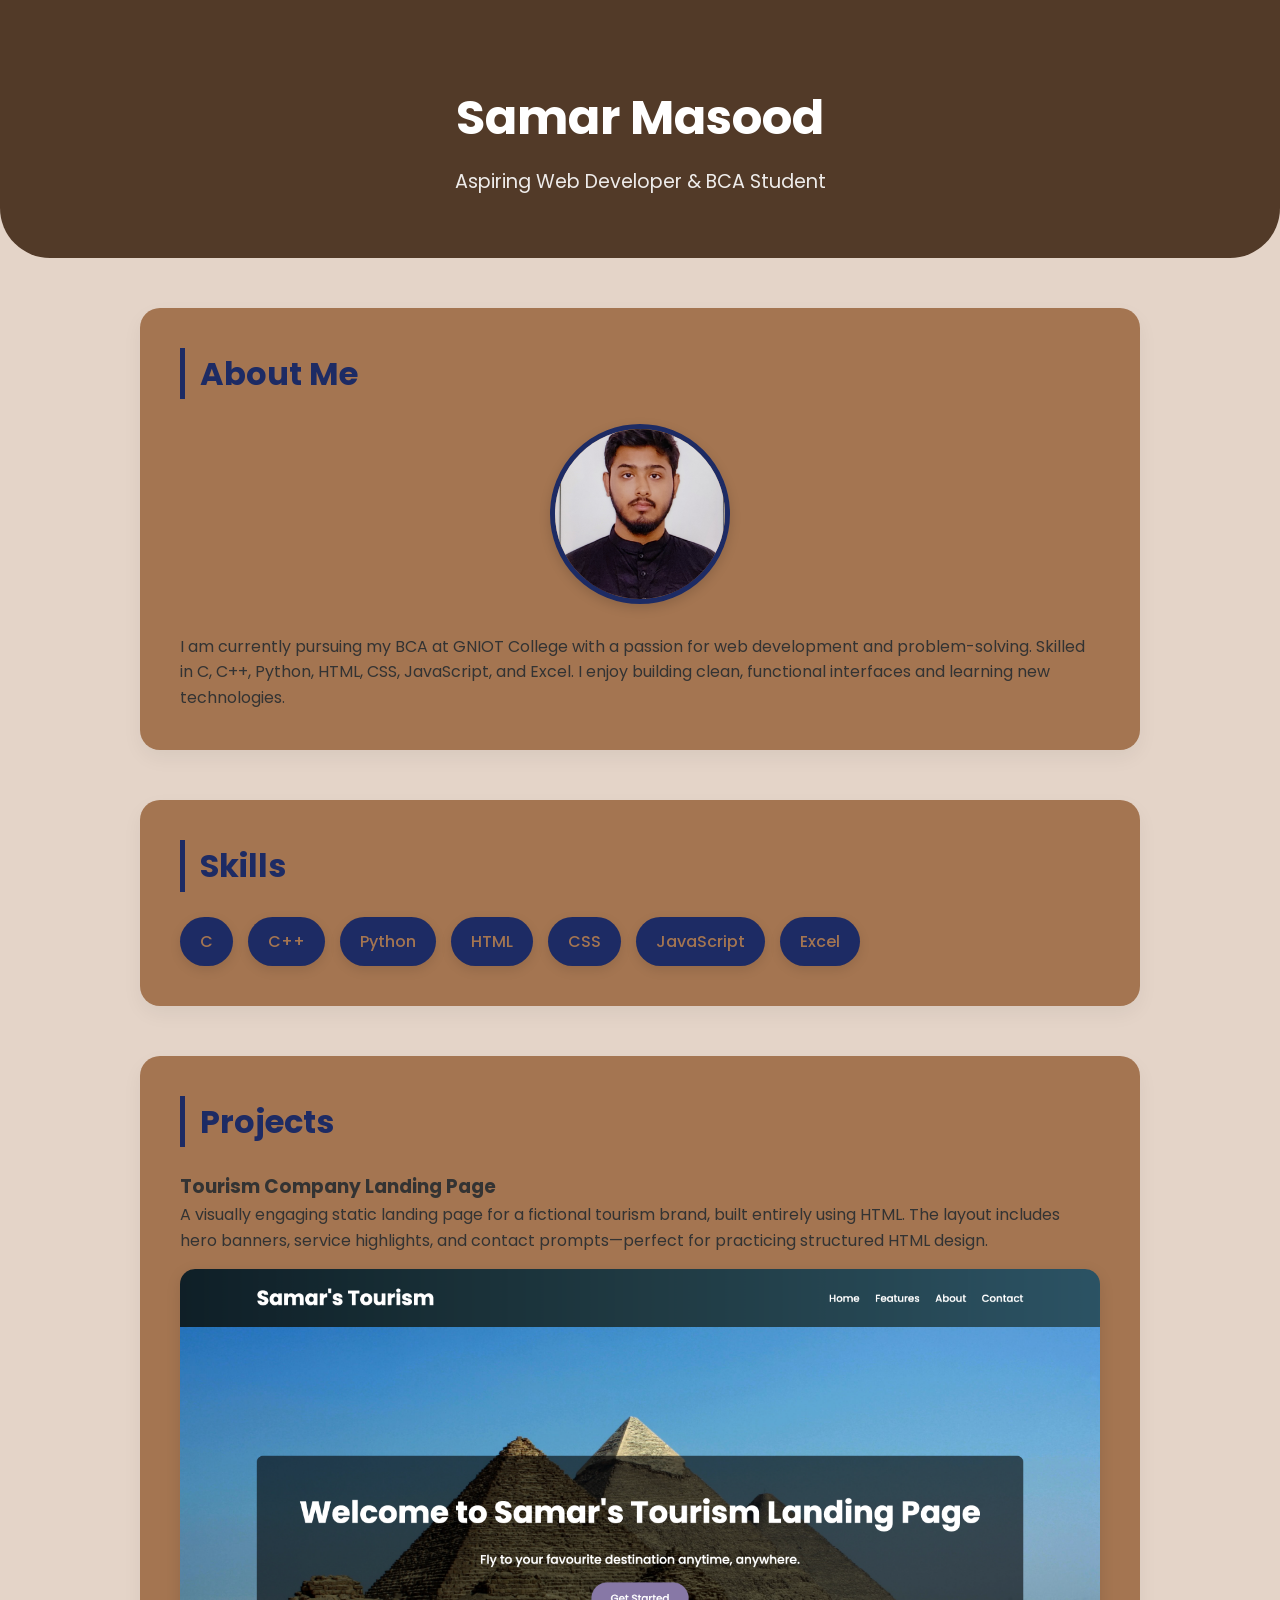
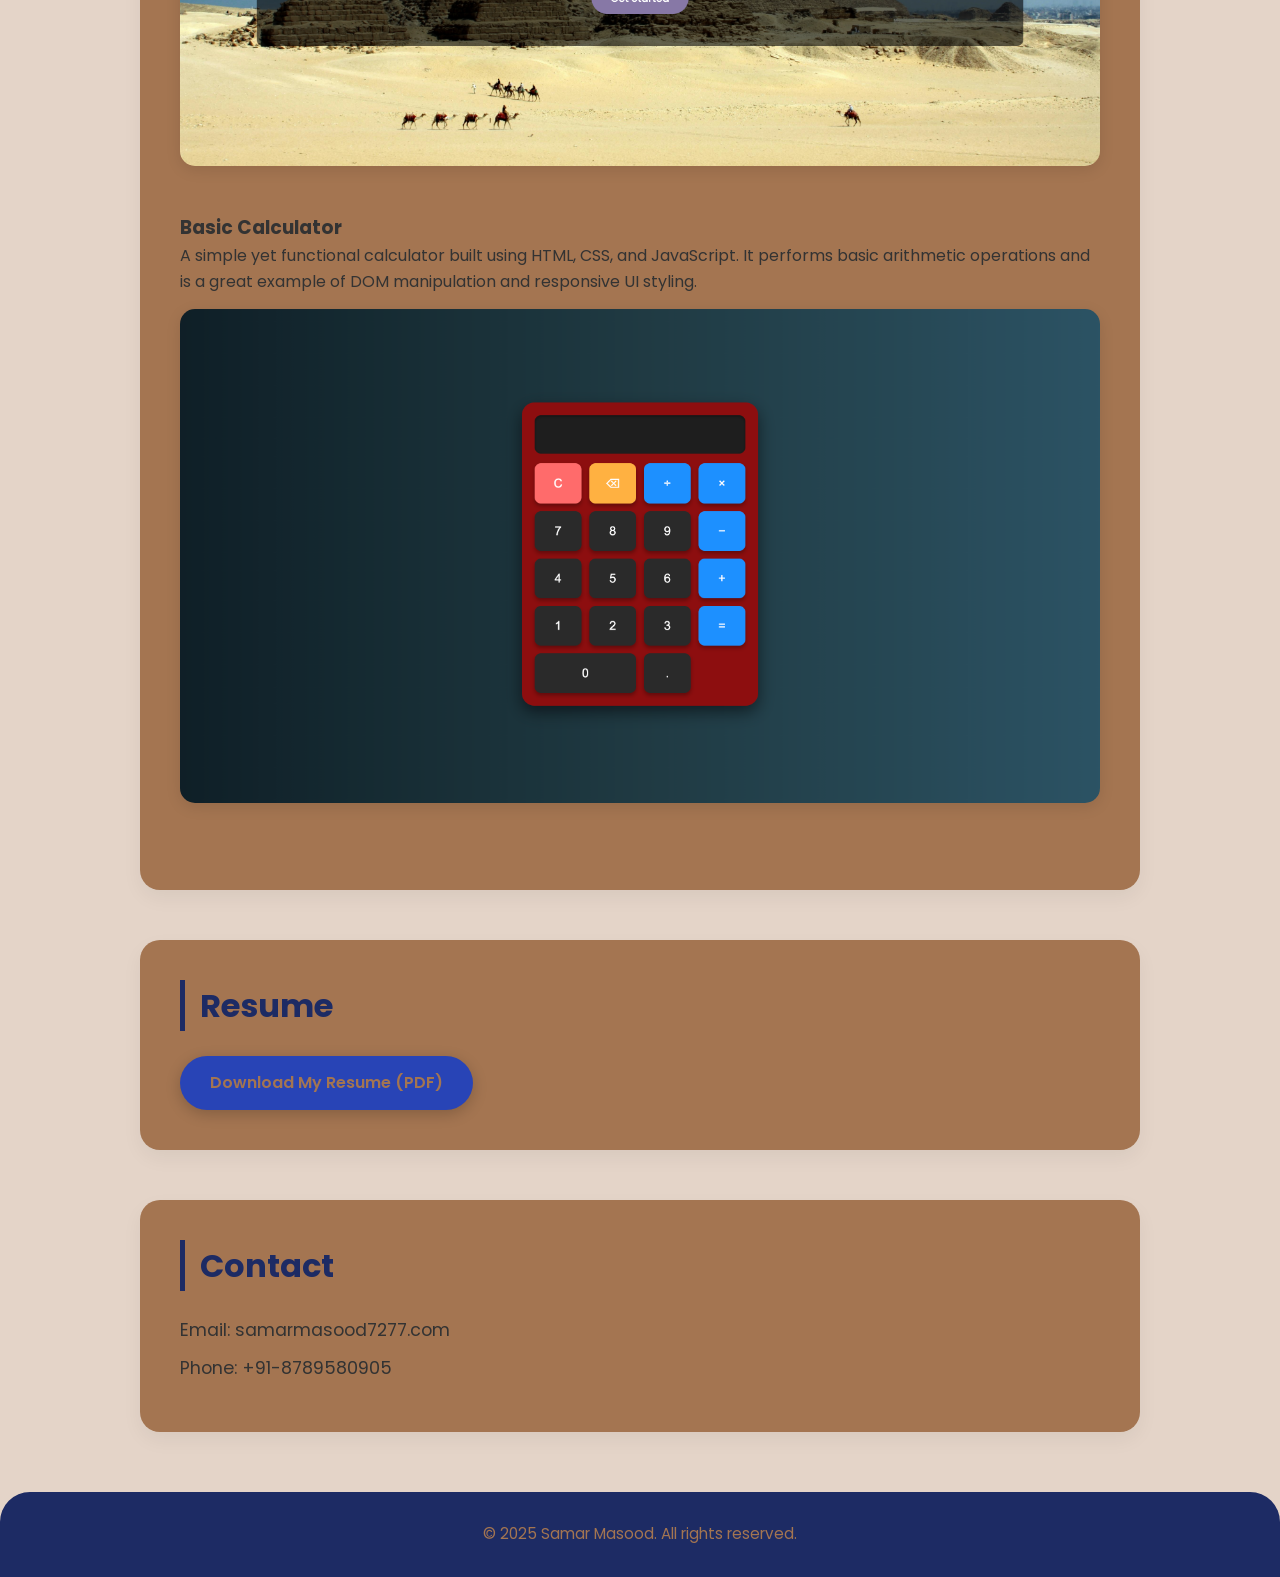
<file: Task-1 (Portfolio)/index.html>
<!DOCTYPE html>
<html lang="en">
<head>
  <meta charset="UTF-8" />
  <meta name="viewport" content="width=device-width, initial-scale=1.0" />
  <title>Samar Masood | Portfolio</title>
  <link rel="stylesheet" href="style.css" />
</head>
<body>

  <header>
    <h1>Samar Masood</h1>
    <p>Aspiring Web Developer & BCA Student</p>
  </header>

  <section id="about">
    <h2>About Me</h2>
    <img src="Samar Passport Pic.jpg" alt="Samar Masood" />
    <p>I am currently pursuing my BCA at GNIOT College with a passion for web development and problem-solving. Skilled in C, C++, Python, HTML, CSS, JavaScript, and Excel. I enjoy building clean, functional interfaces and learning new technologies.</p>
  </section>

  <section id="skills">
    <h2>Skills</h2>
    <ul>
      <li>C</li>
      <li>C++</li>
      <li>Python</li>
      <li>HTML</li>
      <li>CSS</li>
      <li>JavaScript</li>
      <li>Excel</li>
    </ul>
  </section>

  <section id="projects">
    <h2>Projects</h2>

    <div class="project">
      <h3>Tourism Company Landing Page</h3>
      <p>A visually engaging static landing page for a fictional tourism brand, built entirely using HTML. The layout includes hero banners, service highlights, and contact prompts—perfect for practicing structured HTML design.</p>
      <img src="Landing Page.png" alt="Tourism Landing Page Preview">
    </div>

    <div class="project">
      <h3>Basic Calculator</h3>
      <p>A simple yet functional calculator built using HTML, CSS, and JavaScript. It performs basic arithmetic operations and is a great example of DOM manipulation and responsive UI styling.</p>
      <img src="Calculator.png" alt="Basic Calculator Preview">
    </div>
  </section>

  <section id="resume">
    <h2>Resume</h2>
    <p><a href="Samar Masood Resume.pdf" download>Download My Resume (PDF)</a></p>
  </section>

  <section id="contact">
    <h2>Contact</h2>
    <p>Email: samarmasood7277.com</p>
    <p>Phone: +91-8789580905</p>
  </section>

  <footer>
    <p>&copy; 2025 Samar Masood. All rights reserved.</p>
  </footer>

</body>
</html>
</file>
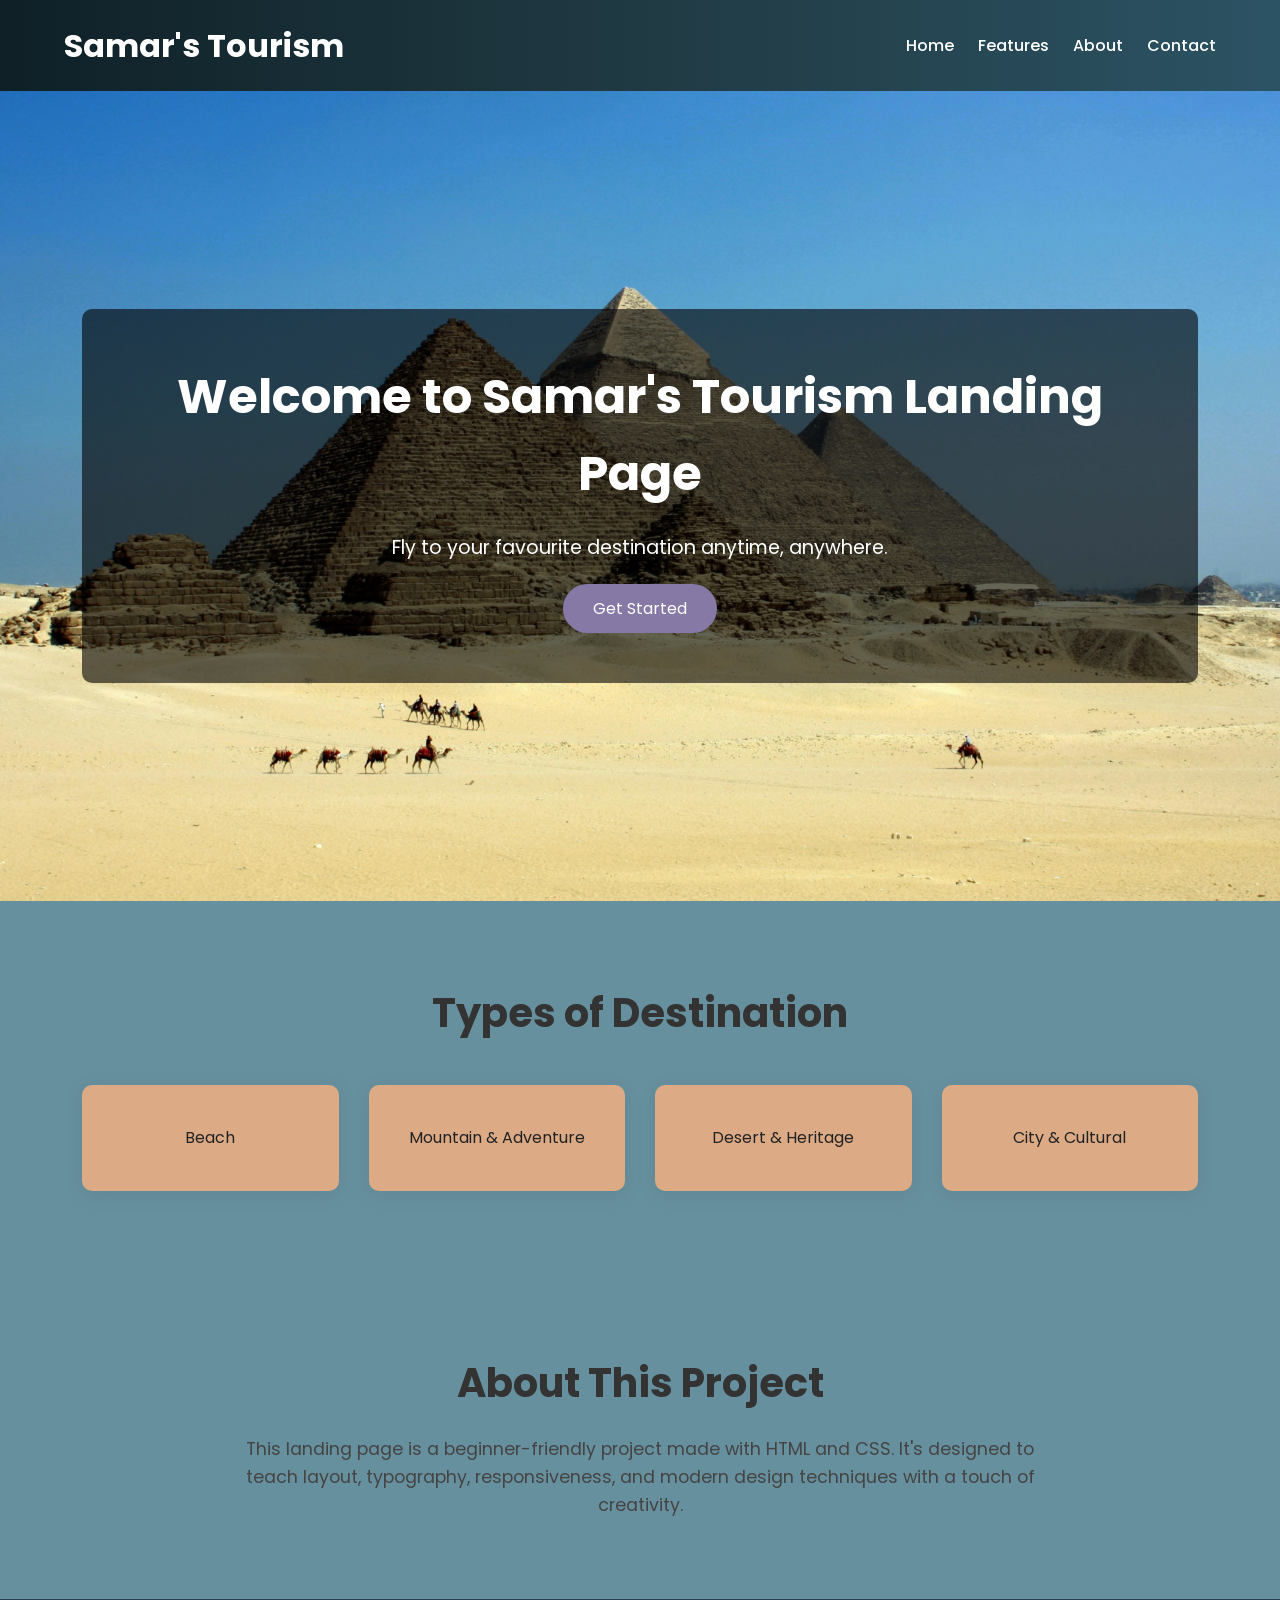
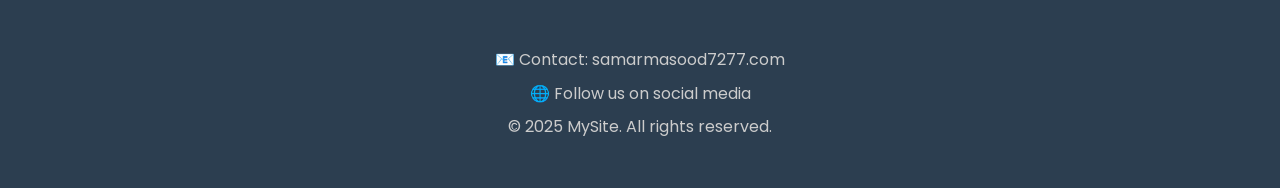
<file: Task-2 (Landing Page)/index.html>
<!DOCTYPE html>
<html lang="en">
<head>
  <meta charset="UTF-8" />
  <meta name="viewport" content="width=device-width, initial-scale=1.0" />
  <title>Samar's Landing Page</title>
  <link rel="stylesheet" href="style.css" />
  <link href="https://fonts.googleapis.com/css2?family=Poppins:wght@300;500;700&display=swap" rel="stylesheet">
</head>
<body>
  <header>
    <div class="container">
      <div class="logo">Samar's Tourism</div>
      <nav>
        <a href="#home">Home</a>
        <a href="#features">Features</a>
        <a href="#about">About</a>
        <a href="#contact">Contact</a>
      </nav>
    </div>
  </header>

  <section class="hero" id="home">
    <div class="container">
      <h2>Welcome to Samar's Tourism Landing Page</h2>
      <p>Fly to your favourite destination anytime, anywhere.</p>
      <a href="#contact" class="btn">Get Started</a>
    </div>
  </section>

  <section class="features" id="features">
    <div class="container">
      <h2>Types of Destination</h2>
      <div class="feature-boxes">
        <div class="box">Beach</div>
        <div class="box">Mountain & Adventure</div>
        <div class="box">Desert & Heritage</div>
        <div class="box">City & Cultural</div>
      </div>
    </div>
  </section>

  <section class="about" id="about">
    <div class="container">
      <h2>About This Project</h2>
      <p>This landing page is a beginner-friendly project made with HTML and CSS. It's designed to teach layout, typography, responsiveness, and modern design techniques with a touch of creativity.</p>
    </div>
  </section>

  <footer id="contact">
    <div class="container">
      <p>📧 Contact: samarmasood7277.com</p>
      <p>🌐 Follow us on social media</p>
      <p>&copy; 2025 MySite. All rights reserved.</p>
    </div>
  </footer>
</body>
</html>
</file>
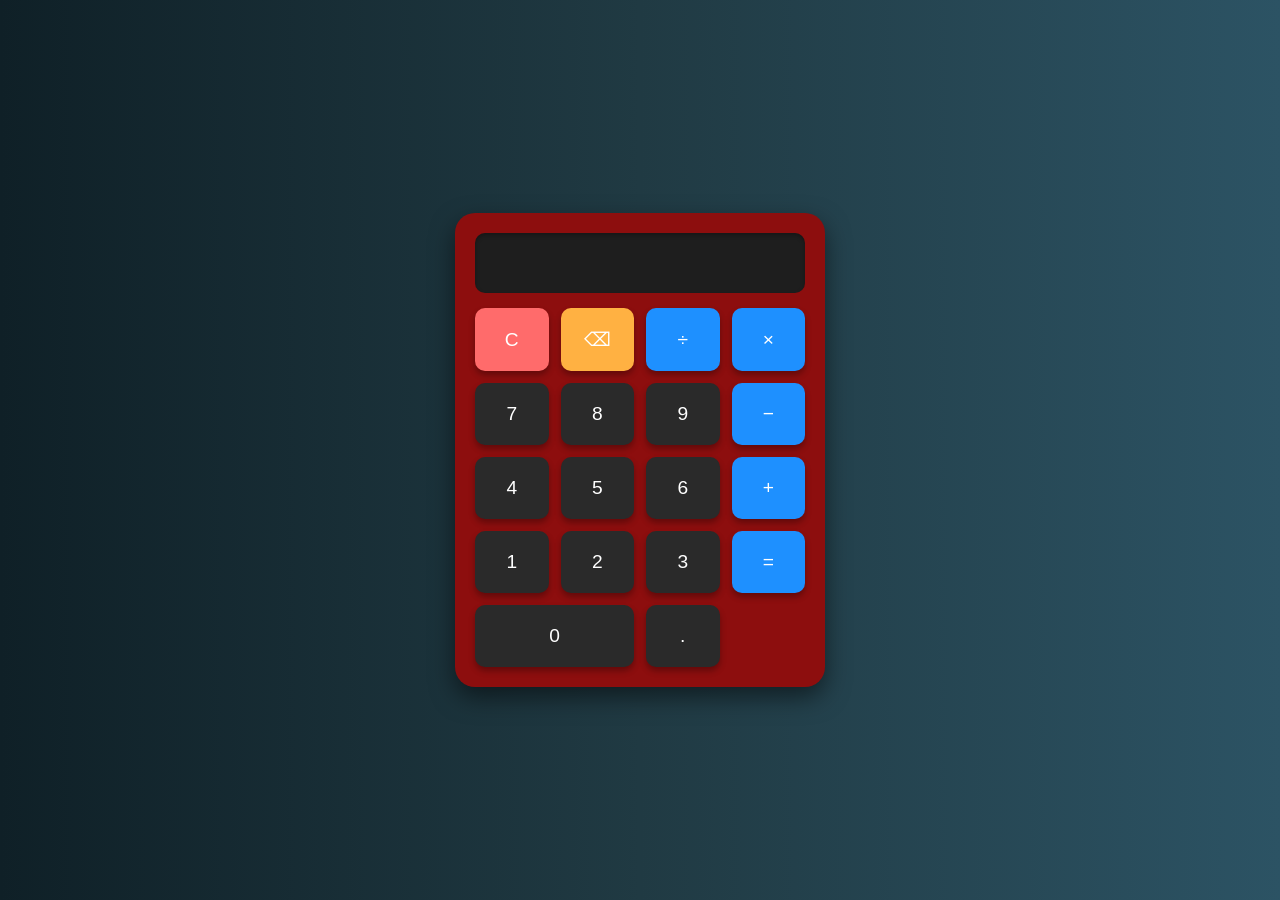
<file: Task-3 (Calculator)/index.html>
<!DOCTYPE html>
<html lang="en">
<head>
  <meta charset="UTF-8">
  <title>Basic Calculator</title>


  <link rel="stylesheet" href="style.css">
</head>
<body>
  <div class="calculator">
    <input type="text" class="display" id="display" disabled>
    <div class="buttons">
      <button class="btn" onclick="clearDisplay()">C</button>
      <button class="btn" onclick="deleteLast()">⌫</button>
      <button class="btn" onclick="appendToDisplay('/')">÷</button>
      <button class="btn" onclick="appendToDisplay('*')">×</button>

      <button class="btn" onclick="appendToDisplay('7')">7</button>
      <button class="btn" onclick="appendToDisplay('8')">8</button>
      <button class="btn" onclick="appendToDisplay('9')">9</button>
      <button class="btn" onclick="appendToDisplay('-')">−</button>

      <button class="btn" onclick="appendToDisplay('4')">4</button>
      <button class="btn" onclick="appendToDisplay('5')">5</button>
      <button class="btn" onclick="appendToDisplay('6')">6</button>
      <button class="btn" onclick="appendToDisplay('+')">+</button>

      <button class="btn" onclick="appendToDisplay('1')">1</button>
      <button class="btn" onclick="appendToDisplay('2')">2</button>
      <button class="btn" onclick="appendToDisplay('3')">3</button>
      <button class="btn equal" onclick="calculate()">=</button>

      <button class="btn zero" onclick="appendToDisplay('0')">0</button>
      <button class="btn" onclick="appendToDisplay('.')">.</button>
    </div>
  </div>

  <script src="script.js"></script>
</body>
</html>
</file>
<file: Task-1 (Portfolio)/style.css>
@import url('https://fonts.googleapis.com/css2?family=Poppins:wght@400;600;700&display=swap');

* {
  margin: 0;
  padding: 0;
  box-sizing: border-box;
}

body {
  font-family: 'Poppins', sans-serif;
  background: #e4d4c8;
  color: #333;
  line-height: 1.6;
}

header {
  background: #523a28;
  color: #ffffff;
  text-align: center;
  padding: 80px 20px 60px;
  border-bottom-left-radius: 50px;
  border-bottom-right-radius: 50px;
}

header h1 {
  font-size: 3rem;
  font-weight: 700;
}

header p {
  font-size: 1.2rem;
  margin-top: 10px;
  opacity: 0.9;
}

section {
  max-width: 1000px;
  margin: 50px auto;
  background: #a47551;
  padding: 40px;
  border-radius: 20px;
  box-shadow: 0 8px 20px rgba(0, 0, 0, 0.05);
  transition: transform 0.3s ease;
}

section:hover {
  transform: translateY(-3px);
}

section h2 {
  font-size: 2rem;
  margin-bottom: 25px;
  color: #1d2b64;
  border-left: 5px solid #1d2b64;
  padding-left: 15px;
}

#about img {
  width: 180px;
  height: 180px;
  border-radius: 50%;
  display: block;
  margin: 20px auto 30px;
  object-fit: cover;
  border: 5px solid #1d2b64;
  box-shadow: 0 4px 12px rgba(0,0,0,0.15);
}

#skills ul {
  display: flex;
  flex-wrap: wrap;
  gap: 15px;
  list-style: none;
}

#skills li {
  background: #1d2b64;
  color: #a47551;
  padding: 12px 20px;
  border-radius: 50px;
  font-weight: 500;
  font-size: 1rem;
  box-shadow: 0 4px 12px rgba(0, 0, 0, 0.1);
  transition: background 0.3s, transform 0.3s;
}

#skills li:hover {
  background: #374785;
  transform: scale(1.05);
}

.project {
  margin-bottom: 40px;
}

.project img {
  width: 100%;
  border-radius: 15px;
  margin-top: 15px;
  box-shadow: 0 4px 15px rgba(0,0,0,0.1);
}

#resume a {
  display: inline-block;
  background: #2844b6;
  color: #a47551;
  padding: 14px 30px;
  font-size: 1rem;
  border-radius: 50px;
  text-decoration: none;
  font-weight: 600;
  box-shadow: 0 4px 15px rgba(0,0,0,0.2);
  transition: background 0.3s ease;
}

#resume a:hover {
  background: linear-gradient(135deg, #5a67d8, #6b46c1);
}

#contact p {
  font-size: 1.1rem;
  margin-bottom: 10px;
}

footer {
  background: #1d2b64;
  color: #a47551;
  text-align: center;
  padding: 30px 10px;
  font-size: 0.95rem;
  margin-top: 60px;
  border-top-left-radius: 30px;
  border-top-right-radius: 30px;
}
</file>
<file: Task-2 (Landing Page)/style.css>
* {
    box-sizing: border-box;
    margin: 0;
    padding: 0;
  }
  
  body {
    font-family: 'Poppins', sans-serif;
    line-height: 1.6;
    color: #222;
    background: #67909e;
  }
  
  a {
    text-decoration: none;
  }
  
  .container {
    width: 90%;
    max-width: 1200px;
    margin: auto;
  }
  
  header {
    background: linear-gradient(to right, #0f2027, #203a43, #2c5364);
    color: #fff;
    padding: 20px 0;
    box-shadow: 0 2px 8px rgba(0,0,0,0.1);
  }
  
  header .container {
    display: flex;
    justify-content: space-between;
    align-items: center;
    flex-wrap: wrap;
  }
  
  .logo {
    font-size: 2rem;
    font-weight: 700;
  }
  
  nav a {
    margin-left: 20px;
    color: #fff;
    font-weight: 500;
    transition: color 0.3s;
  }
  
  nav a:hover {
    color: #0c1213;
  }
  
  .hero {
    background: url('Pyramid.jpeg') no-repeat center center/cover;
    color: white;
    height: 90vh;
    display: flex;
    align-items: center;
    text-align: center;
    padding: 0 20px;
  }
  
  .hero .container {
    background: rgba(0, 0, 0, 0.6);
    padding: 50px;
    border-radius: 10px;
  }
  
  .hero h2 {
    font-size: 3rem;
    margin-bottom: 20px;
  }
  
  .hero p {
    font-size: 1.2rem;
  }
  
  .btn {
    display: inline-block;
    margin-top: 20px;
    padding: 12px 30px;
    background: #8779a6;
    color: white;
    border-radius: 30px;
    transition: background 0.3s;
  }
  
  .btn:hover {
    background: #007ea7;
  }
  
  section {
    padding: 80px 20px;
    text-align: center;
  }
  
  .features h2, .about h2 {
    font-size: 2.5rem;
    color: #333;
  }
  
  .feature-boxes {
    display: grid;
    grid-template-columns: repeat(auto-fit, minmax(250px, 1fr));
    gap: 30px;
    margin-top: 40px;
  }
  
  .box {
    background: #dcab86;
    padding: 40px;
    border-radius: 10px;
    box-shadow: 0 4px 20px rgba(0, 0, 0, 0.08);
    transition: transform 0.3s;
  }
  
  .box:hover {
    transform: translateY(-10px);
  }
  
  .about p {
    max-width: 800px;
    margin: 20px auto 0;
    font-size: 1.1rem;
    color: #444;
  }
  
  footer {
    background: #2c3e50;
    color: #ccc;
    padding: 40px 0;
    text-align: center;
  }
  
  footer p {
    margin: 8px 0;
  }
  
  @media (max-width: 768px) {
    header .container {
      flex-direction: column;
    }
  
    nav {
      margin-top: 15px;
    }
  }
</file>
<file: Task-3 (Calculator)/style.css>
body {
  font-family: 'Segoe UI', Tahoma, Geneva, Verdana, sans-serif;
  display: flex;
  justify-content: center;
  align-items: center;
  height: 100vh;
  margin: 0;
  background: linear-gradient(to right, #0f2027, #203a43, #2c5364);
}

.calculator {
  background: #8d0e0e; 
  border-radius: 20px;
  box-shadow: 0 10px 25px rgba(0, 0, 0, 0.5);
  padding: 20px;
  width: 330px;
}

.display {
  width: 100%;
  height: 60px;
  font-size: 1.8em;
  margin-bottom: 15px;
  text-align: right;
  padding: 10px;
  box-sizing: border-box;
  border: none;
  background: #1e1e1e; 
  border-radius: 10px;
  color: #fff; 
  box-shadow: inset 0 2px 4px rgba(0,0,0,0.3);
}

.buttons {
  display: grid;
  grid-template-columns: repeat(4, 1fr);
  gap: 12px;
}

.btn {
  padding: 20px;
  font-size: 1.2em;
  background: #2a2a2a; 
  border: none;
  border-radius: 10px;
  cursor: pointer;
  transition: 0.2s ease-in-out;
  color: #fff;
  box-shadow: 0 4px 6px rgba(0,0,0,0.3);
}

.btn:hover {
  background: #3a3a3a;
  transform: scale(1.05);
}

.equal {
  background: #2ed573;
  color: #fff;
}
.equal:hover {
  background: #20bf6b;
}

.zero {
  grid-column: span 2;
}

.btn:nth-child(1) {
  background: #ff6b6b;
  color: white;
}
.btn:nth-child(1):hover {
  background: #ff4d4d;
}

.btn:nth-child(2) {
  background: #ffb142;
  color: white;
}
.btn:nth-child(2):hover {
  background: #ffa502;
}

.btn:nth-child(3),
.btn:nth-child(4),
.btn:nth-child(8),
.btn:nth-child(12),
.btn:nth-child(16) {
  background: #1e90ff;
  color: white;
}
.btn:nth-child(3):hover,
.btn:nth-child(4):hover,
.btn:nth-child(8):hover,
.btn:nth-child(12):hover,
.btn:nth-child(16):hover {
  background: #0f78d1;
}
</file>
